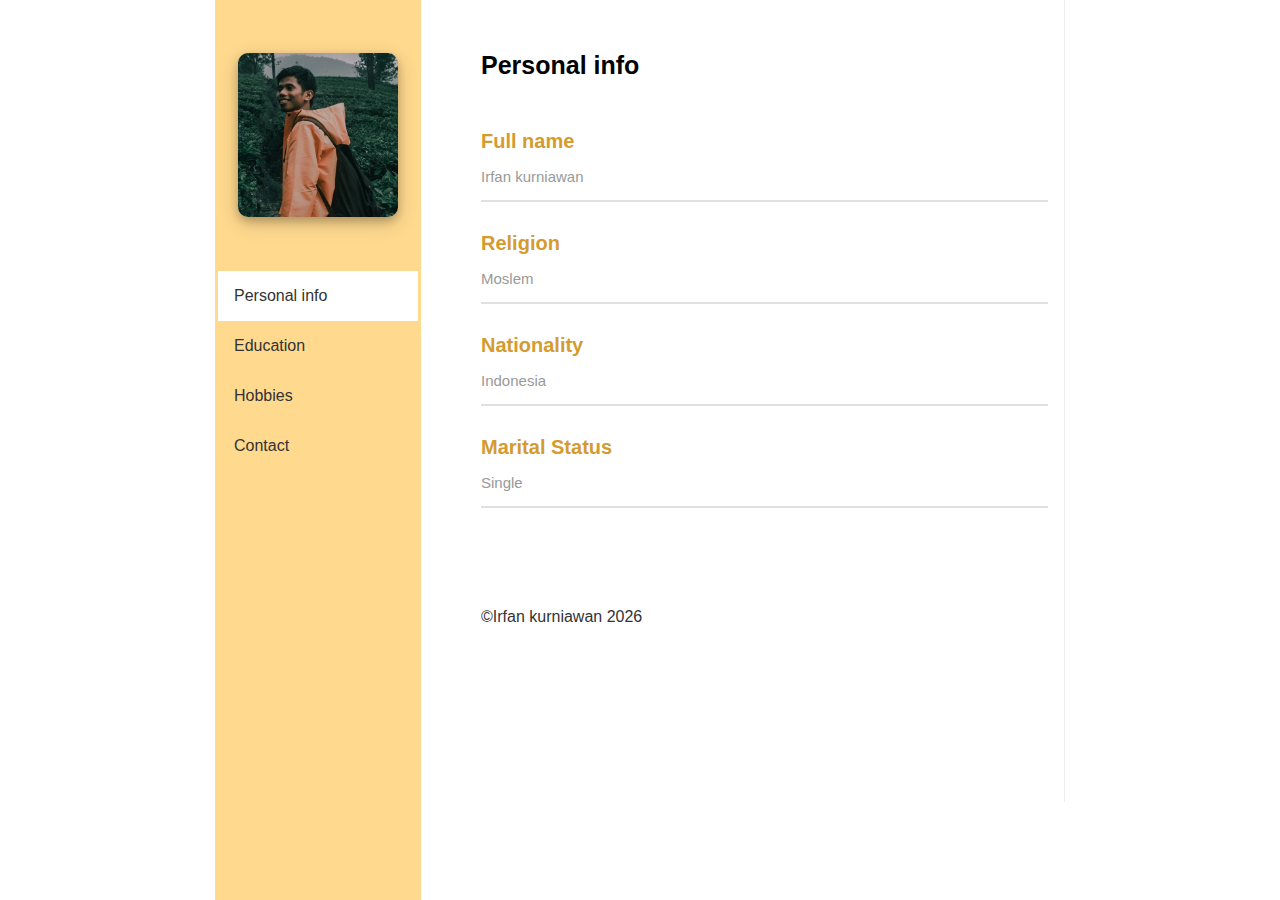
<file: index.html>
<!DOCTYPE html>
<html lang="en">
<head>
    <meta charset="UTF-8">
    <meta name="viewport" content="width=device-width, initial-scale=1.0">
    <meta http-equiv="X-UA-Compatible" content="ie=edge">
    <title>My profile</title>
    <link rel="stylesheet" href="./assets/css/main.css">
</head>
<body>
  <div class="content-wrap">
    <div class="sidebar">
        <div class="side__img">
            <img src="./assets/images/me.jpeg" alt="irfan kurniawan">
        </div>
        <div class="side_link">
            <a href="./index.html" class="active">Personal info</a>
            <a href="./education.html">Education</a>
            <a href="./hobbies.html">Hobbies</a>
            <a href="./contact.html">Contact</a>
        </div>
    </div>
    <div class="content">
        <h2 class="con__title">
            Personal info
        </h2>
        <div class="con__text">
            Full name
        </div>
        <p>Irfan kurniawan</p>
        <div class="con__line"></div>
        <div class="con__text">
            Religion
        </div>
        <p>Moslem</p>
        <div class="con__line"></div>
        <div class="con__text">
            Nationality
        </div>
        <p>Indonesia</p>
        <div class="con__line"></div>
        <div class="con__text">
            Marital Status
        </div>
        <p>Single</p>
        <div class="con__line"></div>
        <div class="con__footer">
            ©Irfan kurniawan
            <span id="year"></span>
        </div>                                
    </div>
  </div>
  <script src="./assets/js/main.js"></script>
</body>
</html>
</file>
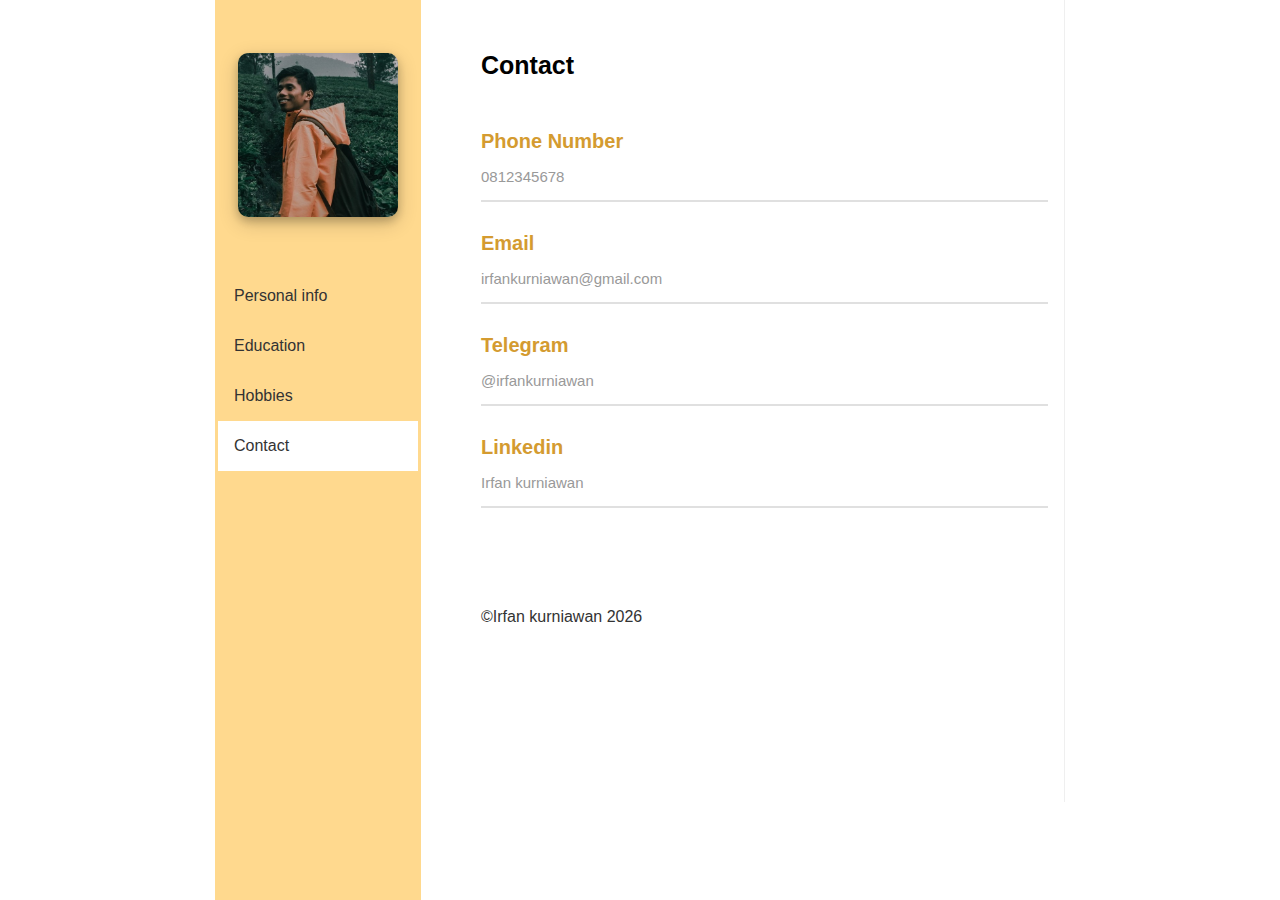
<file: contact.html>
<!DOCTYPE html>
<html lang="en">
<head>
    <meta charset="UTF-8">
    <meta name="viewport" content="width=device-width, initial-scale=1.0">
    <meta http-equiv="X-UA-Compatible" content="ie=edge">
    <title>My profile</title>
    <link rel="stylesheet" href="./assets/css/main.css">
</head>
<body>
  <div class="content-wrap">
    <div class="sidebar">
        <div class="side__img">
            <img src="./assets/images/me.jpeg" alt="irfan kurniawan">
        </div>
        <div class="side_link">
            <a href="./person.html">Personal info</a>
            <a href="./education.html">Education</a>
            <a href="./hobbies.html">Hobbies</a>
            <a href="./contact.html" class="active">Contact</a>
        </div>
    </div>
    <div class="content">
        <h2 class="con__title">
            Contact
        </h2>
        <div class="con__text">
            Phone Number
        </div>
        <p>0812345678</p>
        <div class="con__line"></div>
        <div class="con__text">
            Email
        </div>
        <p>irfankurniawan@gmail.com</p>
        <div class="con__line"></div>
        <div class="con__text">
            Telegram
        </div>
        <p>@irfankurniawan</p>
        <div class="con__line"></div>
        <div class="con__text">
            Linkedin
        </div>
        <p>Irfan kurniawan</p>
        <div class="con__line"></div>
        <div class="con__footer">
            ©Irfan kurniawan
            <span id="year"></span>
        </div>                                
    </div>
  </div>
  <script src="./assets/js/main.js"></script>
</body>
</html>
</file>
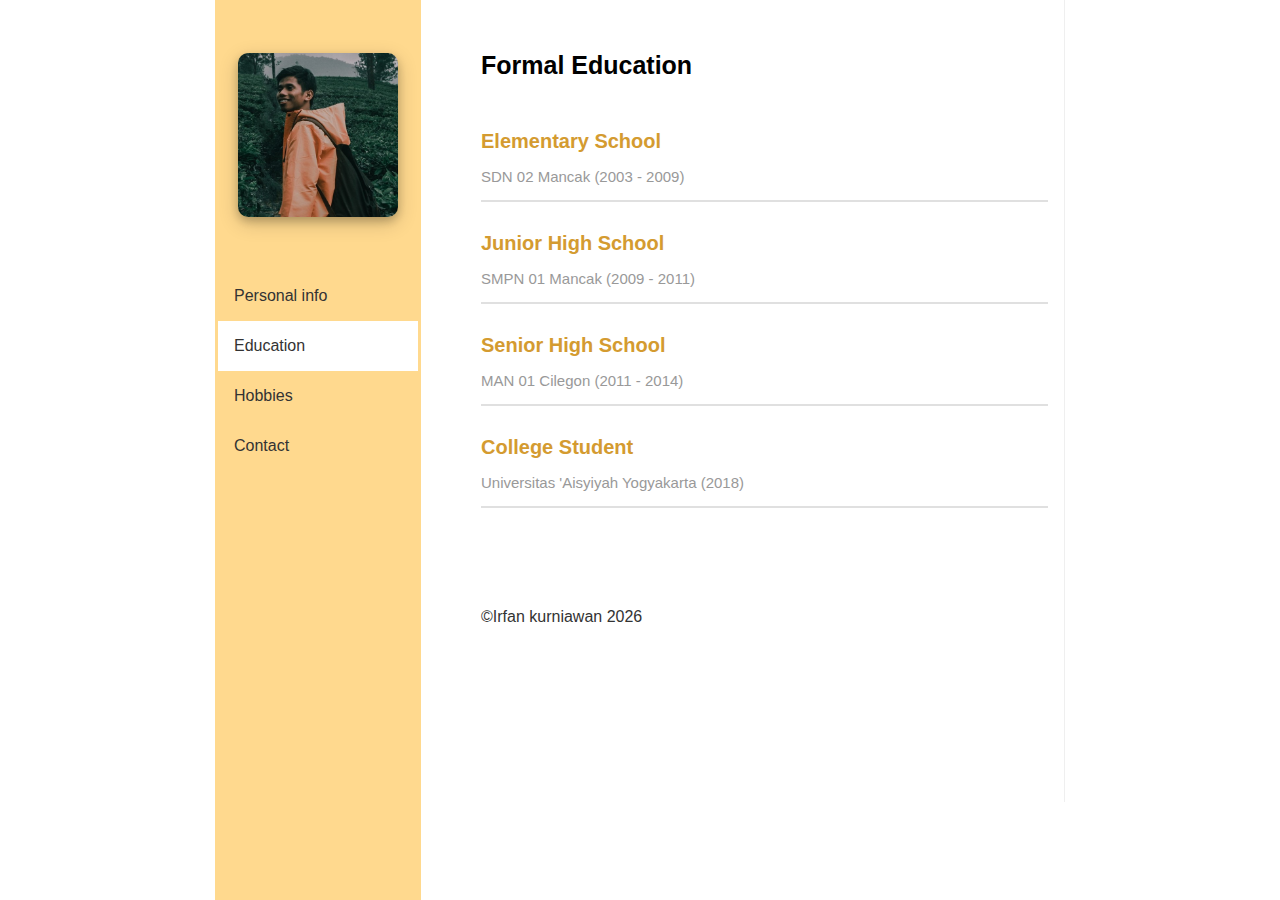
<file: education.html>
<!DOCTYPE html>
<html lang="en">
<head>
    <meta charset="UTF-8">
    <meta name="viewport" content="width=device-width, initial-scale=1.0">
    <meta http-equiv="X-UA-Compatible" content="ie=edge">
    <title>My profile</title>
    <link rel="stylesheet" href="./assets/css/main.css">
</head>
<body>
  <div class="content-wrap">
    <div class="sidebar">
        <div class="side__img">
            <img src="./assets/images/me.jpeg" alt="irfan kurniawan">
        </div>
        <div class="side_link">
            <a href="./person.html">Personal info</a>
            <a href="./education.html" class="active">Education</a>
            <a href="./hobbies.html">Hobbies</a>
            <a href="./contact.html">Contact</a>
        </div>
    </div>
    <div class="content">
        <h2 class="con__title">
            Formal Education
        </h2>
        <div class="con__text">
            Elementary School
        </div>
        <p>SDN 02 Mancak (2003 - 2009)</p>
        <div class="con__line"></div>
        <div class="con__text">
            Junior High School
        </div>
        <p>SMPN 01 Mancak (2009 - 2011)</p>
        <div class="con__line"></div>
        <div class="con__text">
            Senior High School
        </div>
        <p>MAN 01 Cilegon (2011 - 2014)</p>
        <div class="con__line"></div>
        <div class="con__text">
            College Student
        </div>
        <p>Universitas 'Aisyiyah Yogyakarta (2018)</p>
        <div class="con__line"></div>
        <div class="con__footer">
            ©Irfan kurniawan
            <span id="year"></span>
        </div>                                
    </div>
  </div>
  <script src="./assets/js/main.js"></script>
</body>
</html>
</file>
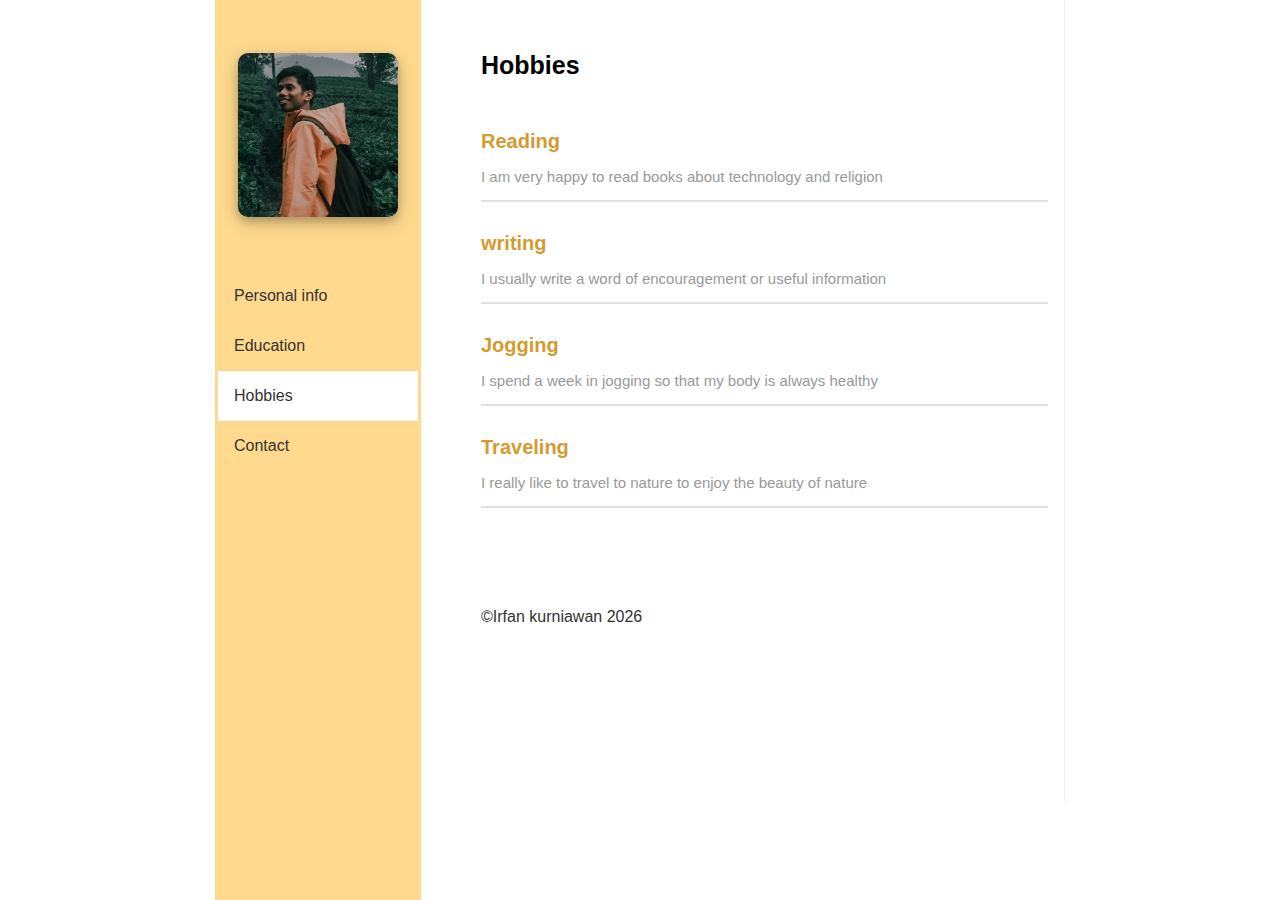
<file: hobbies.html>
<!DOCTYPE html>
<html lang="en">
<head>
    <meta charset="UTF-8">
    <meta name="viewport" content="width=device-width, initial-scale=1.0">
    <meta http-equiv="X-UA-Compatible" content="ie=edge">
    <title>My profile</title>
    <link rel="stylesheet" href="./assets/css/main.css">
</head>
<body>
  <div class="content-wrap">
    <div class="sidebar">
        <div class="side__img">
            <img src="./assets/images/me.jpeg" alt="irfan kurniawan">
        </div>
        <div class="side_link">
            <a href="./person.html">Personal info</a>
            <a href="./education.html">Education</a>
            <a class="active" href="./hobbies.html">Hobbies</a>
            <a href="./contact.html">Contact</a>
        </div>
    </div>
    <div class="content">
        <h2 class="con__title">
            Hobbies
        </h2>
        <div class="con__text">
            Reading
        </div>
        <p>I am very happy to read books about technology and religion</p>
        <div class="con__line"></div>
        <div class="con__text">
            writing
        </div>
        <p>I usually write a word of encouragement or useful information</p>
        <div class="con__line"></div>
        <div class="con__text">
            Jogging
        </div>
        <p>I spend a week in jogging so that my body is always healthy</p>
        <div class="con__line"></div>
        <div class="con__text">
            Traveling
        </div>
        <p>I really like to travel to nature to enjoy the beauty of nature</p>
        <div class="con__line"></div>
        <div class="con__footer">
            ©Irfan kurniawan
            <span id="year"></span>
        </div>                                
    </div>
  </div>
  <script src="./assets/js/main.js"></script>
</body>
</html>
</file>
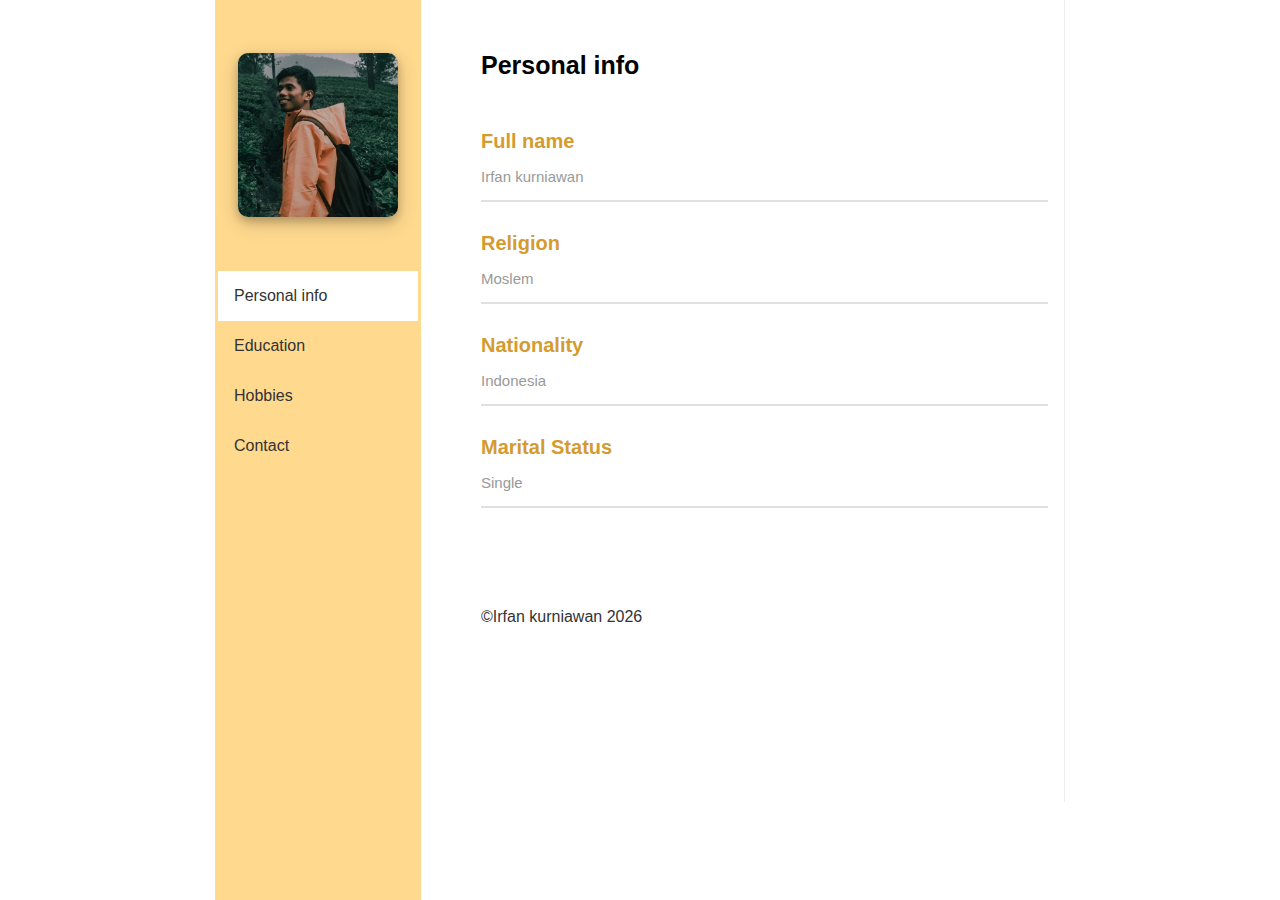
<file: person.html>
<!DOCTYPE html>
<html lang="en">
<head>
    <meta charset="UTF-8">
    <meta name="viewport" content="width=device-width, initial-scale=1.0">
    <meta http-equiv="X-UA-Compatible" content="ie=edge">
    <title>My profile</title>
    <link rel="stylesheet" href="./assets/css/main.css">
</head>
<body>
  <div class="content-wrap">
    <div class="sidebar">
        <div class="side__img">
            <img src="./assets/images/me.jpeg" alt="irfan kurniawan">
        </div>
        <div class="side_link">
            <a href="./person.html" class="active">Personal info</a>
            <a href="./education.html">Education</a>
            <a href="./hobbies.html">Hobbies</a>
            <a href="./contact.html">Contact</a>
        </div>
    </div>
    <div class="content">
        <h2 class="con__title">
            Personal info
        </h2>
        <div class="con__text">
            Full name
        </div>
        <p>Irfan kurniawan</p>
        <div class="con__line"></div>
        <div class="con__text">
            Religion
        </div>
        <p>Moslem</p>
        <div class="con__line"></div>
        <div class="con__text">
            Nationality
        </div>
        <p>Indonesia</p>
        <div class="con__line"></div>
        <div class="con__text">
            Marital Status
        </div>
        <p>Single</p>
        <div class="con__line"></div>
        <div class="con__footer">
            ©Irfan kurniawan
            <span id="year"></span>
        </div>                                
    </div>
  </div>
  <script src="./assets/js/main.js"></script>
</body>
</html>
</file>
<file: assets/css/main.css>
body {
    margin: 0;
    font-family: "Lato", sans-serif;
}

/* sidebar */
.sidebar {
    margin: 0;
    padding: 0;
    width: 200px;
    background-color: #FFD98E;
    position: fixed;
    height: 100%;
    overflow: auto;
    font-weight: 500;
    border: solid 3px #FFD98E;
}
  
.sidebar a {
    display: block;
    color: #333;
    padding: 16px;
    text-decoration: none;
}
   
.sidebar a.active {
    background-color: #ffff;
    color: #333;
}
  
.sidebar a:hover:not(.active) {
    background-color: #555;
    color: #ffff;;
}

.side__img {
    text-align: center;
}

.side__img img {
    margin-top: 50px;
    margin-bottom: 50px;
    max-width: 80%;
    border-radius: 10px;
    box-shadow: 0 4px 8px 0 rgba(0, 0, 0, 0.2), 0 6px 20px 0 rgba(0, 0, 0, 0.19);
}

/* content */
.content-wrap {
    display: grid;
    max-width: 850px;
    margin: 0 auto;
}

.content {
    border-right: 1px solid #eeee;
    background: #ffff;
    margin-left: 250px;
    padding: 1px 16px;
    height: 800px;
}

.con__title {
    font-size: 25px;
    margin-top: 50px;
    margin-bottom: 50px;
}
    
.con__text {
    font-size: 20px;
    color: #D49B30;
    font-weight: 600;
}

.content p {
    font-size: 15px;
    color: #999999;
}

.con__line {
    border-bottom: 2px solid #e0e0e0;
    margin-bottom: 30px;
}

.con__footer {
    margin-top: 100px;
    color: #333;
    font-weight: 500;
}

/* query */
@media screen and (max-width: 700px) {
    .sidebar {
        width: 100%;
        height: auto;
        position: relative;
    }
    .sidebar a {float: left;}
    .content {margin-left: 0;}
}
  
@media screen and (max-width: 400px) {
    .sidebar a {
        text-align: center;
        float: none;
    }
}
</file>
